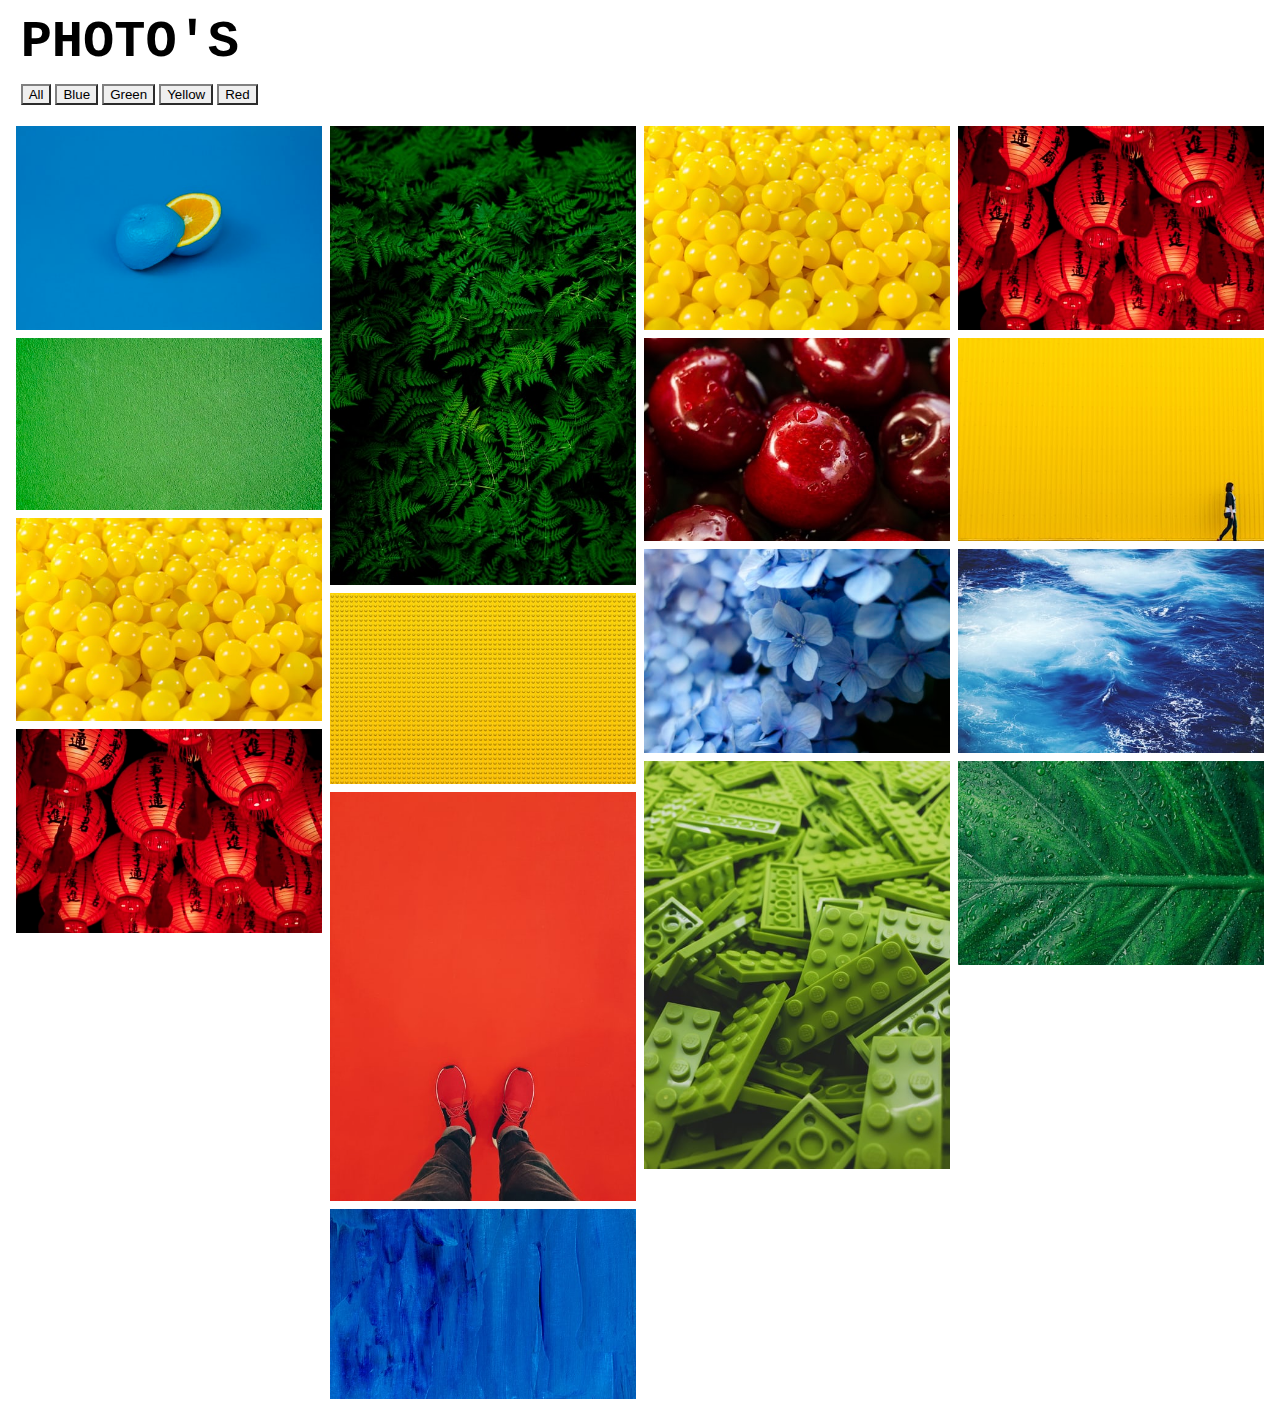
<file: opdracht1/demo/index.html>
<html lang="nl">

<head>
	<meta charset="utf-8">
	<meta name="viewport" content="width=device-width, initial-scale=1">
	<title>Frontend voor Designer - Opdracht 1</title>
	<link rel="stylesheet" href="css/style.css">
</head>

<body>
	<header> PHOTO'S</header>
	

  <div class="content">
    <button class="All">All</button>
    <button class="btnBlue" onclick="hideBlue()">Blue</button>
    <button class="btnGreen">Green</button>
    <button class="btnYellow">Yellow</button>
    <button class="btnRed">Red</button>
	  
  </div>

	
	<main>
		


		<div class="row">
			<div class="column">
				<img class="blue" src="img/blue1.jpg"> 
				<img class="green" src="img/green2.jpg"> 
				<img class="yellow" src="img/yellow1.jpg">
				<img class="red" src="img/red1.jpg">

			</div>
			<div class="column">
				<img class="green" src="img/green1.jpg">
				<img class="yellow" src="img/yellow2.jpg">
				<img class="red" src="img/red2.jpg">
				<img class="blue" src="img/blue2.jpg">

			</div>
			<div class="column">
				<img class="yellow" src="img/yellow1.jpg">
				<img class="red" src="img/red3.jpg">
				<img class="blue" src="img/blue3.jpg">
				<img class="green" src="img/green3.jpg">

			</div>
			<div class="column">
				<img class="red" src="img/red1.jpg">
				<img class="yellow" src="img/yellow4.jpg">
				<img class="blue" src="img/blue4.jpg">
				<img class="green" src="img/green4.jpg">

			</div>
		</div>

	</main>

	<script src="js/script.js" type="text/javascript"></script>
</body>

</html>
</file>
<file: opdracht1/demo/css/style.css>
* {
  box-sizing:border-box;
}
body{
  background:#fff;
}

header {
	font-family: monospace;
	font-weight: 600;
	font-size: 4em;
	margin: 1%;
}

main{


}

.row {
  display: flex;
  flex-wrap: wrap;
  padding: 0 4px;
}

/* Create four equal columns that sits next to each other */
.column {
  flex: 25%;
  max-width: 25%;
  padding: 0 4px;
}

.column img {
  margin-top: 8px;
  vertical-align: middle;
  width: 100%;
}

/* Responsive layout - makes a two column-layout instead of four columns */
@media screen and (max-width: 800px) {
  .column {
    flex: 50%;
    max-width: 50%;
  }
}

/* Responsive layout - makes the two columns stack on top of each other instead of next to each other */
@media screen and (max-width: 600px) {
  .column {
    flex: 100%;
    max-width: 100%;
	  max-width: 600px;
  }
}

.content{
	margin: 1%;
}

button {
	border: 1xp;
	border-color: gray;
}


.bluehide{
	display: none;
}

.greenhide{
	display: none;
}

.yellowhide{
	display: none;
}

.redhide{
	display: none;
}
</file>
